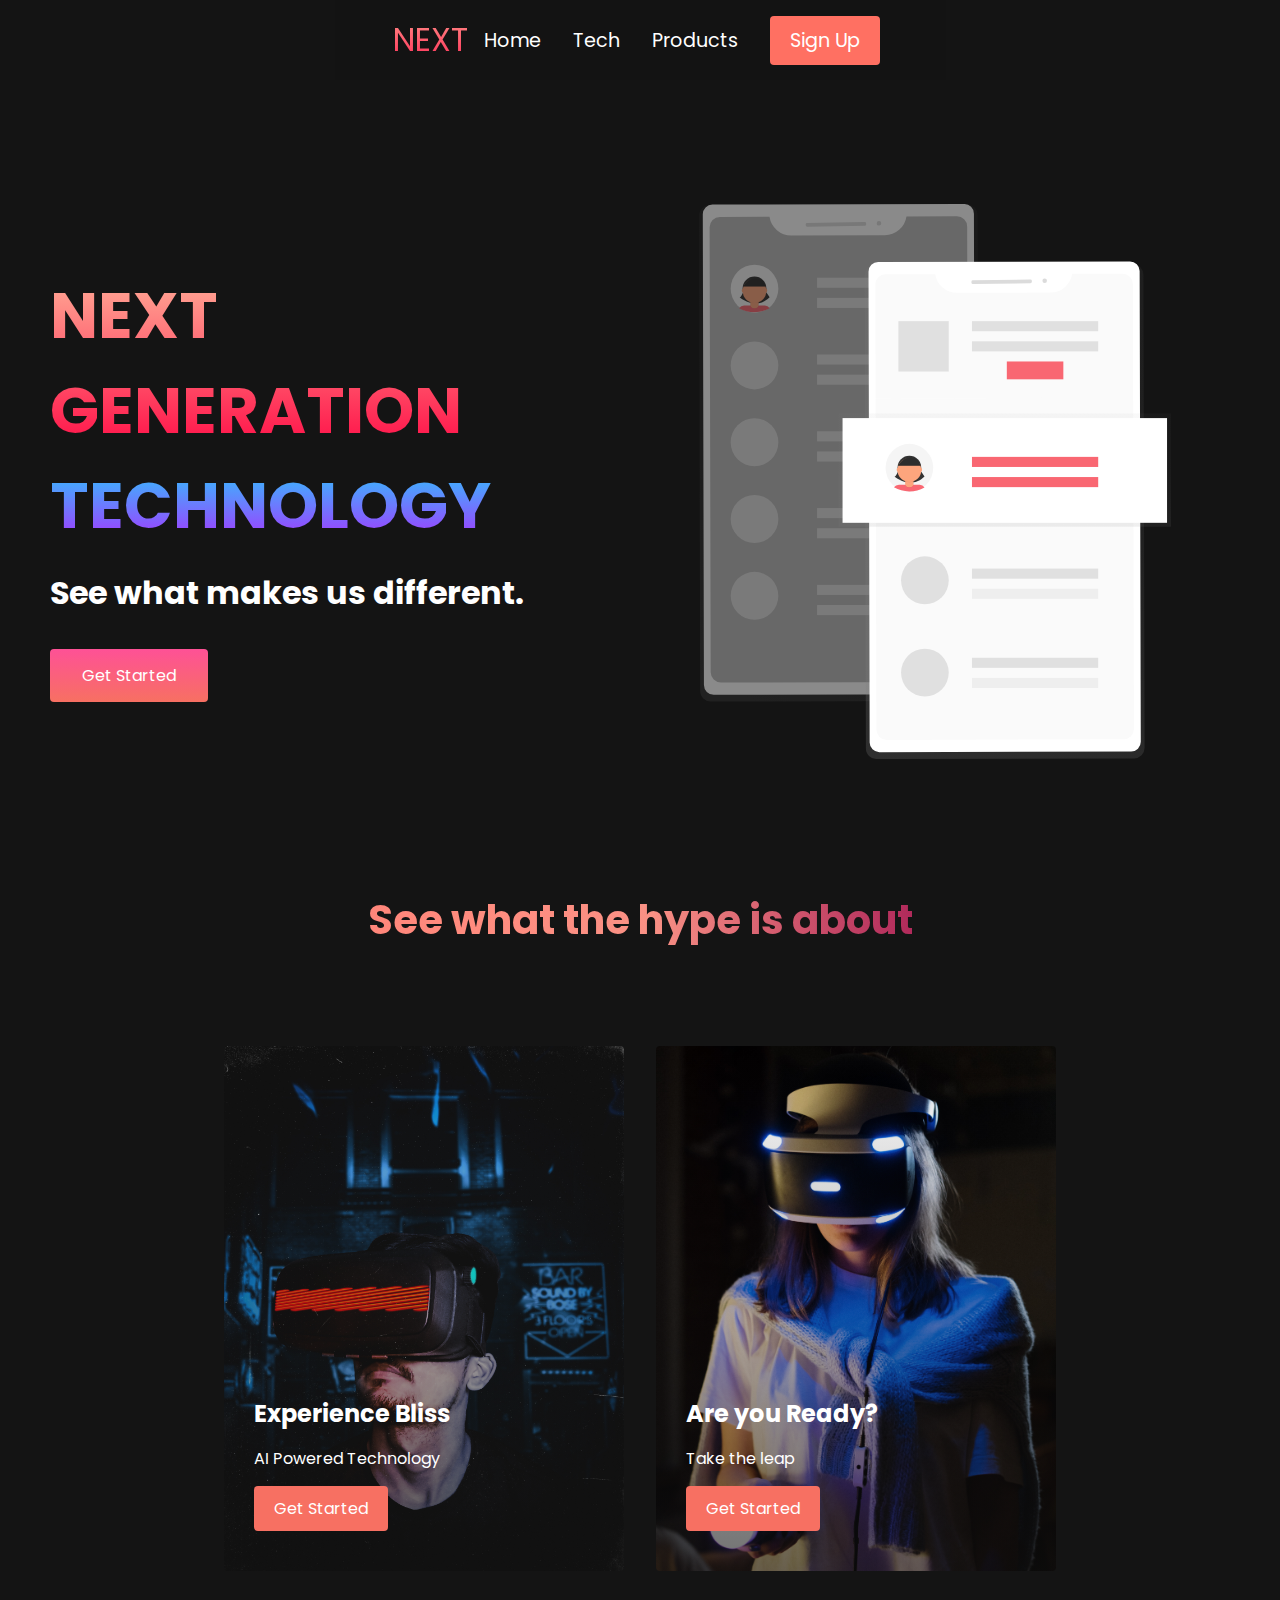
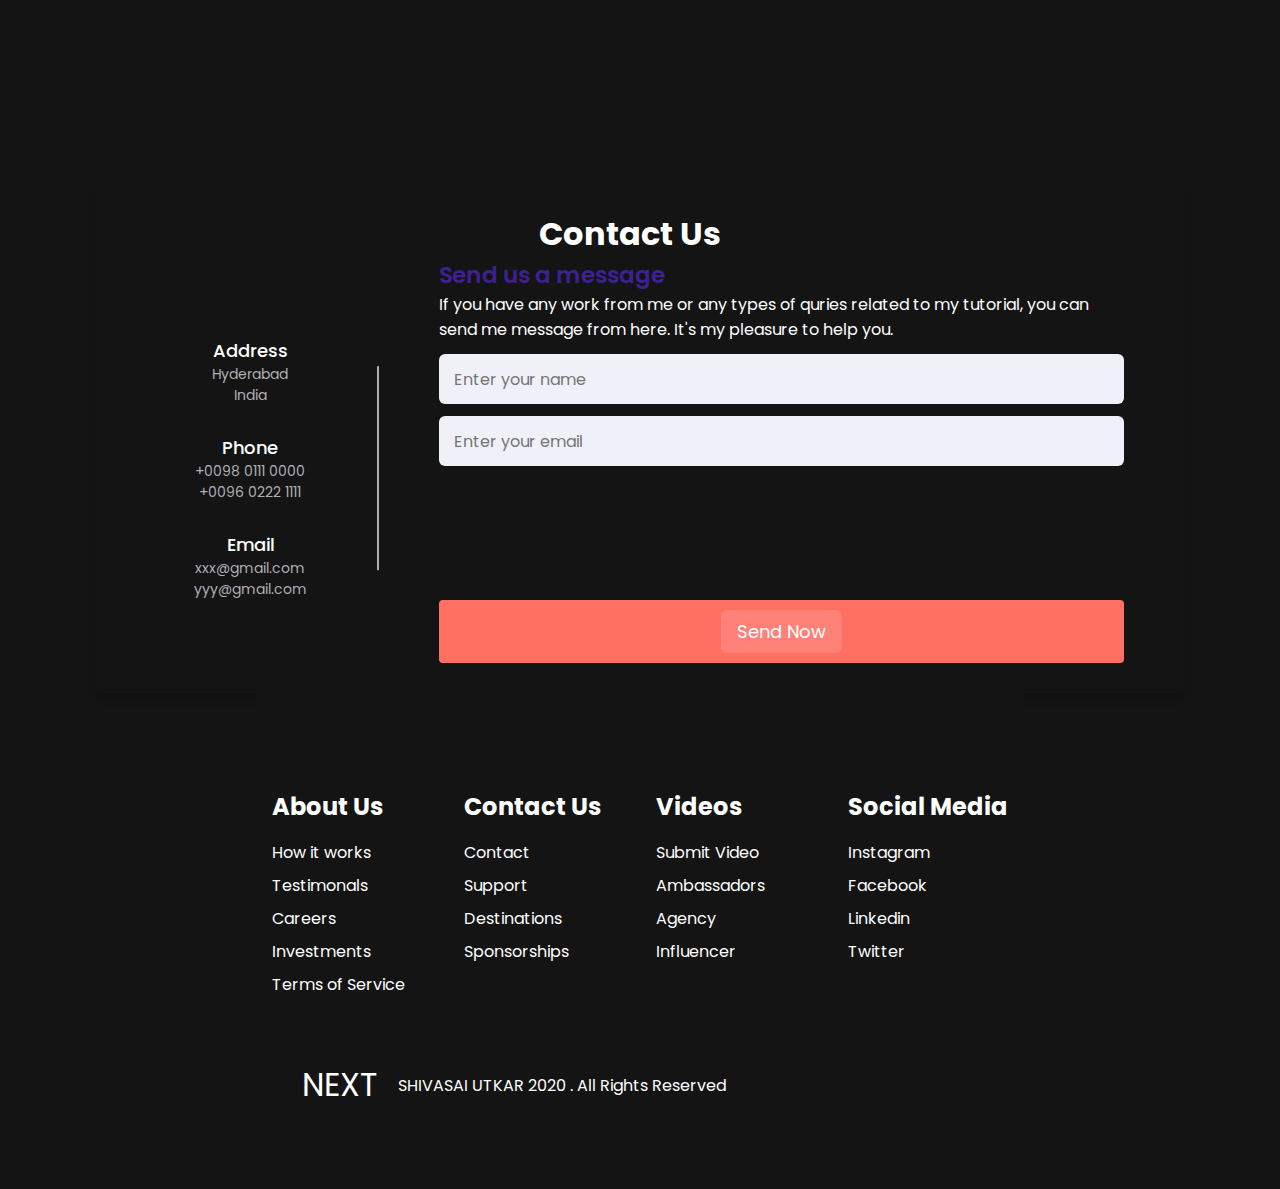
<file: index.html>
<!DOCTYPE html>
<html lang="en">
<head>
  <meta charset="UTF-8">
  <meta http-equiv="X-UA-Compatible" content="IE=edge">
  <meta name="viewport" content="width=device-width, initial-scale=1.0">
  <title>Document</title>
  <link rel="stylesheet" href="style.css">
  <link rel="stylesheet" href="style2.css">
  <link rel="stylesheet" href="https://use.fontawesome.com/releases/v5.15.4/css/all.css" integrity="sha384-DyZ88mC6Up2uqS4h/KRgHuoeGwBcD4Ng9SiP4dIRy0EXTlnuz47vAwmeGwVChigm" crossorigin="anonymous">
  <link rel="preconnect" href="https://fonts.googleapis.com">
  <link rel="preconnect" href="https://fonts.gstatic.com" crossorigin>
  <link href="https://fonts.googleapis.com/css2?family=Kumbh+Sans:wght@400;700&display=swap" rel="stylesheet">
</head>
<body>
  <!-- navbar section -->
  <nav class="navbar">
    <div class="navbar__container">
      <a href="/" id="navbar__logo"> <i class="fas fa-gem"></i>NEXT</a>
      <div class="navbar__toggle" id="mobile-menu">
        <span class="bar"></span><span class="bar"></span>
        <span class="bar"></span>
      </div>
      <ul class="navbar__menu">
        <li class="navbar__item">
          <a href="" class="navbar__links">Home</a>
        </li>
        <li class="navbar__item">
          <a href="/tech.html" class="navbar__links">Tech</a>
        </li>
        <li class="navbar__item">
          <a href="" class="navbar__links">Products</a>
        </li>
        <li class="navbar__btn">
          <a href="" class="button">Sign Up</a>
        </li>
      </ul>
    </div>
  </nav>
  <!-- Navbar Ends -->

  <!-- hero section -->
  <div class="main">
    <div class="main__container">
      <div class="main__content">
        <h1>NEXT GENERATION</h1>
        <h2>TECHNOLOGY</h2>
        <p>See what makes us different.</p>
        <button class="main__btn"><a href="https://arvr.google.com/">Get Started</a></button>
      </div>
      <div class="main__img--container">
        <img src="pic1.svg" alt="pic" id="main__img">
      </div>  
    </div>
  </div>

  <!-- services section -->
  <div class="services">
    <h1>See what the hype is about </h1>
    <div class="services__container">
      <div class="services__card">
        <h2>Experience Bliss</h2>
        <p>AI Powered Technology</p>
        <button>Get Started</button>
      </div>
      <div class="services__card">
        <h2>Are you Ready?</h2>
        <p>Take the leap</p>
        <button>Get Started</button>
      </div>
    </div>
  </div>

  <!-- contact us  -->
  <div class="contact__container">
    <h1>Contact Us</h1>
    <div class="contact__content">
      <div class="left-side">
        <div class="address details">
          <i class="fas fa-map-marker-alt"></i>
          <div class="topic">Address</div>
          <div class="text-one">Hyderabad</div>
          <div class="text-two">India</div>
        </div>
        <div class="phone details">
          <i class="fas fa-phone-alt"></i>
          <div class="topic">Phone</div>
          <div class="text-one">+0098 0111 0000</div>
          <div class="text-two">+0096 0222 1111</div>
        </div>
        <div class="email details">
          <i class="fas fa-envelope"></i>
          <div class="topic">Email</div>
          <div class="text-one">xxx@gmail.com</div>
          <div class="text-two">yyy@gmail.com</div>
        </div>
      </div>
      <div class="right-side">
        <div class="topic-text">Send us a message</div>
        <p>If you have any work from me or any types of quries related to my tutorial, you can send me message from here. It's my pleasure to help you.</p>
      <form action="#">
        <div class="input-box">
          <input type="text" placeholder="Enter your name">
        </div>
        <div class="input-box">
          <input type="text" placeholder="Enter your email">
        </div>
        <div class="input-box message-box">
          
        </div>
        <div class="button">
          <input type="button" value="Send Now" >
        </div>
      </form>
    </div>
    </div>
  </div>

  <!-- contact ends -->






  <!-- footer section -->
  <div class="footer__container">
    <div class="footer__links">
      <div class="footer__link--wrapper">
        <div class="footer__link--items">
          <h2>About Us</h2>
          <a href="/">How it works</a>
          <a href="/">Testimonals</a>
          <a href="/">Careers</a>
          <a href="/">Investments</a>
          <a href="/">Terms of Service </a>
        </div>
        <div class="footer__link--items">
          <h2>Contact Us</h2>
          <a href="/">Contact</a>
          <a href="/">Support</a>
          <a href="/">Destinations</a>
          <a href="/">Sponsorships</a>
          
        </div>
        <div class="footer__link--items">
          <h2>Videos</h2>
          <a href="/">Submit Video</a>
          <a href="/">Ambassadors</a>
          <a href="/">Agency</a>
          <a href="/">Influencer</a>
        </div>
        <div class="footer__link--items">
          <h2>Social Media</h2>
          <a href="https://www.instagram.com/shivasai__utkar/">Instagram</a>
          <a href="https://www.facebook.com/shivasai.utkar.7/">Facebook</a>
          <a href="https://www.linkedin.com/in/shivasai-utkar-03b5b3158/">Linkedin</a>
          <a href="https://twitter.com/ShivasaiUtkar">Twitter</a>
        </div>
      </div>
    </div>
    <div class="social__media">
      <div class="social__media--wrap">
        <div class="footer__logo">
          <a href="" id="footer__logo"><i class="fas fa-gem"></i>NEXT</a>
        </div>
        <p class="website__right">SHIVASAI UTKAR 2020 . All Rights Reserved</p>
        <div class="social__icons">
          <a href="https://www.facebook.com/shivasai.utkar.7/" class="social__icons--link" target="_blank"> 
            <i class="fab fa-facebook"></i>
          </a>
          <a href="https://www.instagram.com/shivasai__utkar/" class="social__icons--link" target="_blank"> 
            <i class="fab fa-instagram"></i>
          </a>
          <a href="https://twitter.com/ShivasaiUtkar" class="social__icons--link" target="_blank"> 
            <i class="fab fa-twitter"></i>
          </a>
          <a href="https://www.linkedin.com/in/shivasai-utkar-03b5b3158/" class="social__icons--link" target="_blank"> 
            <i class="fab fa-linkedin"></i>
          </a>
          
        </div>
      </div>
    </div>
  </div>

  <script src="script.js"></script>

  
</body>
</html>
</file>
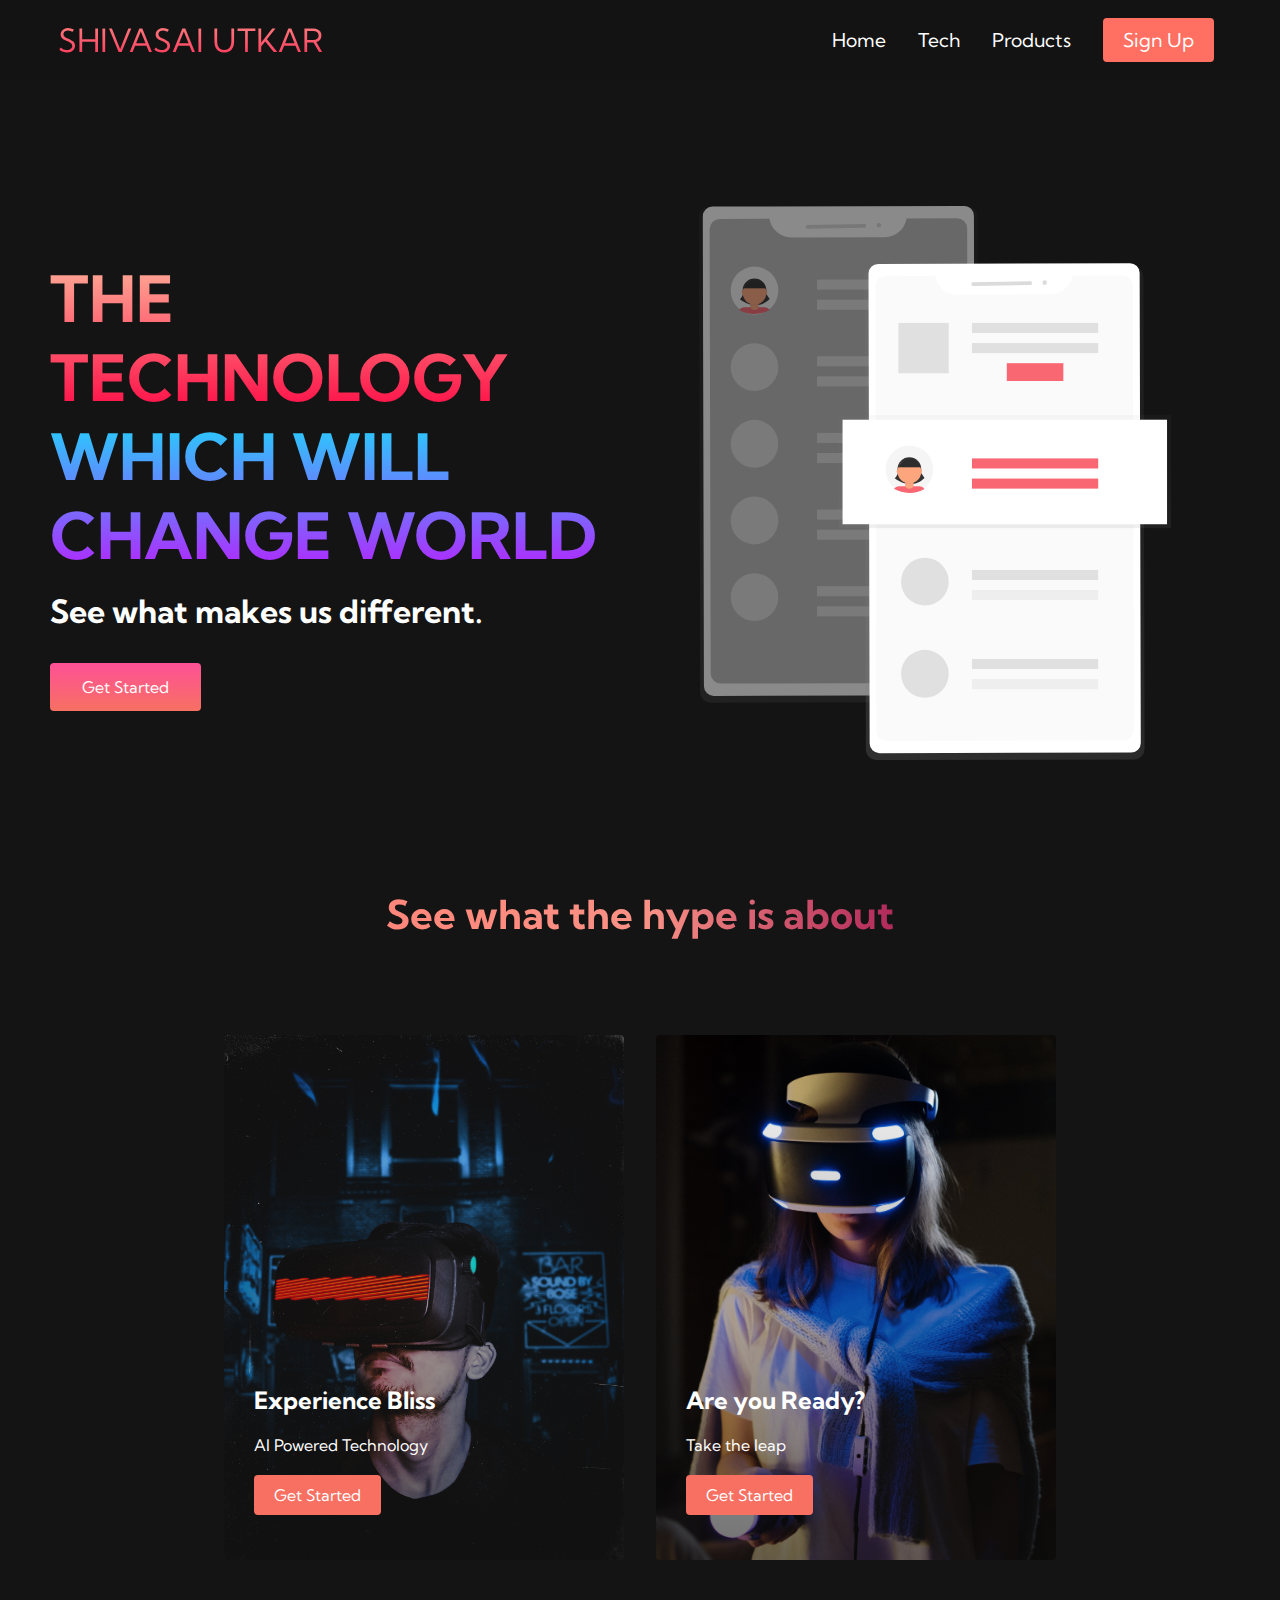
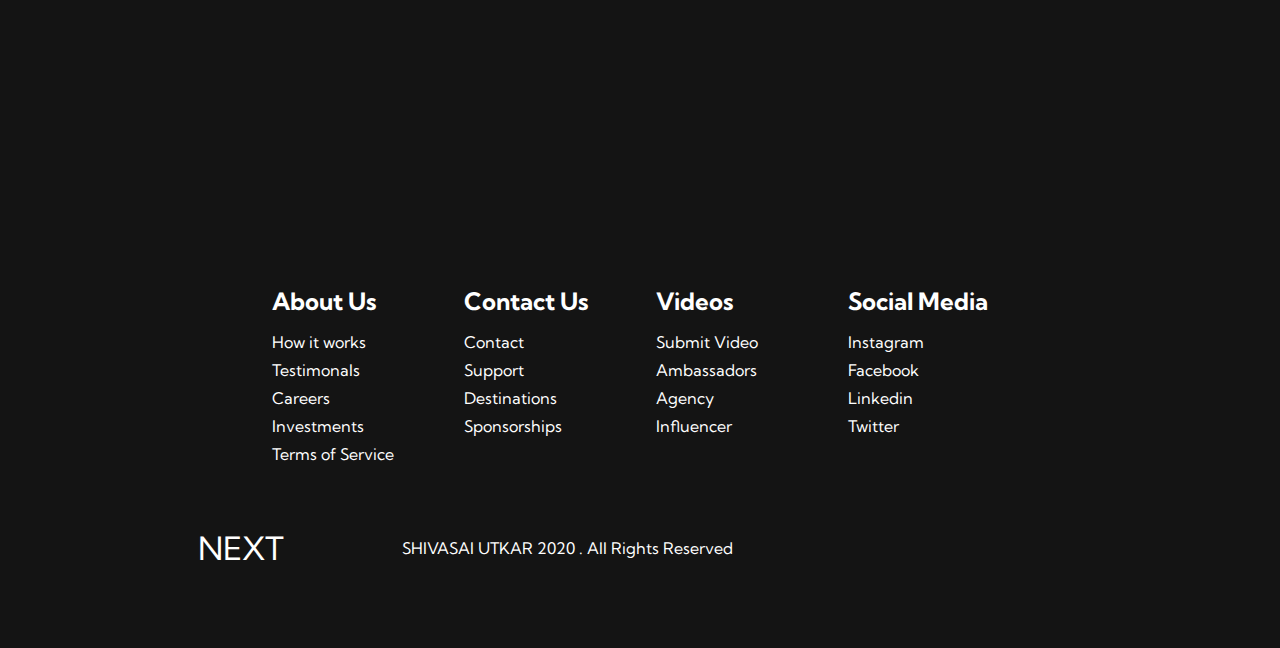
<file: tech.html>
<!DOCTYPE html>
<html lang="en">
<head>
  <meta charset="UTF-8">
  <meta http-equiv="X-UA-Compatible" content="IE=edge">
  <meta name="viewport" content="width=device-width, initial-scale=1.0">
  <title>Document</title>
  <link rel="stylesheet" href="style.css">
  <link rel="stylesheet" href="https://use.fontawesome.com/releases/v5.15.4/css/all.css" integrity="sha384-DyZ88mC6Up2uqS4h/KRgHuoeGwBcD4Ng9SiP4dIRy0EXTlnuz47vAwmeGwVChigm" crossorigin="anonymous">
  <link rel="preconnect" href="https://fonts.googleapis.com">
  <link rel="preconnect" href="https://fonts.gstatic.com" crossorigin>
  <link href="https://fonts.googleapis.com/css2?family=Kumbh+Sans:wght@400;700&display=swap" rel="stylesheet">
</head>
<body>
  <!-- navbar section -->
  <nav class="navbar">
    <div class="navbar__container">
      <a href="/" id="navbar__logo"> <i class="fas fa-gem"></i>SHIVASAI UTKAR</a>
      <div class="navbar__toggle" id="mobile-menu">
        <span class="bar"></span><span class="bar"></span>
        <span class="bar"></span>
      </div>
      <ul class="navbar__menu">
        <li class="navbar__item">
          <a href="" class="navbar__links">Home</a>
        </li>
        <li class="navbar__item">
          <a href="/tech.html" class="navbar__links">Tech</a>
        </li>
        <li class="navbar__item">
          <a href="" class="navbar__links">Products</a>
        </li>
        <li class="navbar__btn">
          <a href="" class="button">Sign Up</a>
        </li>
      </ul>
    </div>
  </nav>
  <!-- Navbar Ends -->

  <!-- hero section -->
  <div class="main">
    <div class="main__container">
      <div class="main__content">
        <h1>THE TECHNOLOGY</h1>
        <h2>WHICH WILL CHANGE WORLD</h2>
        <p>See what makes us different.</p>
        <button class="main__btn"><a href="/">Get Started</a></button>
      </div>
      <div class="main__img--container">
        <img src="pic1.svg" alt="pic" id="main__img">
      </div>  
    </div>
  </div>

  <!-- services section -->
  <div class="services">
    <h1>See what the hype is about </h1>
    <div class="services__container">
      <div class="services__card">
        <h2>Experience Bliss</h2>
        <p>AI Powered Technology</p>
        <button>Get Started</button>
      </div>
      <div class="services__card">
        <h2>Are you Ready?</h2>
        <p>Take the leap</p>
        <button>Get Started</button>
      </div>
    </div>
  </div>

  <!-- footer section -->
  <div class="footer__container">
    <div class="footer__links">
      <div class="footer__link--wrapper">
        <div class="footer__link--items">
          <h2>About Us</h2>
          <a href="/">How it works</a>
          <a href="/">Testimonals</a>
          <a href="/">Careers</a>
          <a href="/">Investments</a>
          <a href="/">Terms of Service </a>
        </div>
        <div class="footer__link--items">
          <h2>Contact Us</h2>
          <a href="/">Contact</a>
          <a href="/">Support</a>
          <a href="/">Destinations</a>
          <a href="/">Sponsorships</a>
          
        </div>
        <div class="footer__link--items">
          <h2>Videos</h2>
          <a href="/">Submit Video</a>
          <a href="/">Ambassadors</a>
          <a href="/">Agency</a>
          <a href="/">Influencer</a>
        </div>
        <div class="footer__link--items">
          <h2>Social Media</h2>
          <a href="https://www.instagram.com/shivasai__utkar/">Instagram</a>
          <a href="https://www.facebook.com/shivasai.utkar.7/">Facebook</a>
          <a href="https://www.linkedin.com/in/shivasai-utkar-03b5b3158/">Linkedin</a>
          <a href="https://twitter.com/ShivasaiUtkar">Twitter</a>
        </div>
      </div>
    </div>
    <div class="social__media">
      <div class="social__media--wrap">
        <div class="footer__logo">
          <a href="" id="footer__logo"><i class="fas fa-gem"></i>NEXT</a>
        </div>
        <p class="website__right">SHIVASAI UTKAR 2020 . All Rights Reserved</p>
        <div class="social__icons">
          <a href="https://www.facebook.com/shivasai.utkar.7/" class="social__icons--link" target="_blank"> 
            <i class="fab fa-facebook"></i>
          </a>
          <a href="https://www.instagram.com/shivasai__utkar/" class="social__icons--link" target="_blank"> 
            <i class="fab fa-instagram"></i>
          </a>
          <a href="https://twitter.com/ShivasaiUtkar" class="social__icons--link" target="_blank"> 
            <i class="fab fa-twitter"></i>
          </a>
          <a href="https://www.linkedin.com/in/shivasai-utkar-03b5b3158/" class="social__icons--link" target="_blank"> 
            <i class="fab fa-linkedin"></i>
          </a>
          
        </div>
      </div>
    </div>
  </div>

  <script src="script.js"></script>

  
</body>
</html>
</file>
<file: style.css>
*{
  box-sizing: border-box;
  margin: 0;
  padding: 0;
  font-family: 'kumbh Sans', sans-serif;

}

.navbar{
  background: #131313;
  height: 80px;
  display: flex;
  justify-content: center;
  align-items: center;
  font-size: 1.2rem;
  position: sticky;
  top: 0;
  z-index: 999;

}

.navbar__container{
  display: flex;
  justify-content: space-between;
  height: 80px;
  z-index: 1;
  width: 100%;
  max-width: 1400px;
  margin: 0 auto;
  padding: 0 50px;
}

#navbar__logo{
  background-color: #ff8177 ;
  background-image: linear-gradient(to top, #ff0844 0%,#ffb199 100%);
  background-size: 100%;
  -webkit-background-clip: text;
  -moz-background-clip: text ;
  -webkit-text-fill-color: transparent;
  -moz-text-fill-color: transparent;
  display: flex;
  align-items: center;
  cursor: pointer;
  text-decoration: none;
  font-size: 2rem;
}

.fa-gem{
  margin-right: 0.5rem;
}

.navbar__menu{
  display: flex;
  align-items: center;
  list-style: none;
  text-align: center; 
}

.navbar__item{
  height: 80px;

}

.navbar__links{
  color: #fff ;
  display: flex;
  align-items: center;
  justify-content: center;
  text-decoration: none;
  padding: 0 1rem;
  height: 100%;
}

.navbar__btn{
  display: flex;
  justify-content: center;
  align-items: center;
  padding: 0 1rem;
  width: 100%;
}

.button{
  display: flex;
  justify-content: center;
  align-items: center;
  text-decoration: none;
  padding: 10px 20px;
  height: 100%;
  width: 100%;
  border: none;
  outline: none;
  border-radius: 4px;
  background: #ff7062;
  color: #fff;
}

.button:hover{
  background: #4837ff;
  transition: all 0.3s ease;

}

.navbar__links:hover{
  color: #ff7062;
  transition: all 0.3s ease;
  
}

@media screen and (max-width:960px){
  .navbar__container{
    display: flex;
    justify-content: center;
    height: 80px;
    z-index: 1;
    width: 100%;
    max-width: 1300px;
    padding: 0;
  }
  .navbar__menu{
    display: grid;
    grid-template-columns: auto;
    margin: 0;
    width: 100%;
    position: absolute;
    top: -1000px; 
    opacity: 0;
    transition: all 0.5s ease;  
    height: 50vh;
    z-index: -1;
    background: #131313;
  }
  .navbar__menu.active{
    background: #131313;
    top: 100%;
    opacity: 1;
    transition: all 0.5s ease;
    z-index: 99;
    height: 50vh;
    font-size: 1.6rem;
  }
  #navbar__logo{
    padding-left: 25px;
  }
  .navbar__toggle .bar{
    width: 25px;
    height: 3px;
    margin: 5px auto;
    transition: all 0.3s ease-in-out ;
    background: #fff;
  }

  .navbar__item{
    width: 100%;

  }
  .navbar__links{
    text-align: center;
    padding: 2rem;
    width: 100%;
    display: table;  
  }

  #mobile-menu{
    position: absolute;
    top: 20%;
    right: 5%;
    transform: translate(5%,20%);   
  }
  .navbar__btn{
    padding-bottom: 2rem;
  }

  .button{
    display: flex;
    justify-content: center;
    align-items: center;
    width: 80%;
    height: 80px;
    margin: 0;
  }

  .navbar__toggle .bar{
    display: block;
    cursor: pointer;
  }

  #mobile-menu.is-active .bar:nth-child(2) {
    opacity: 0;
  }

  #mobile-menu.is-active .bar:nth-child(1) {
    transform: translateY(8px) rotate(45deg) ;
  }

  #mobile-menu.is-active .bar:nth-child(3) {
    transform: translateY(-8px) rotate(-45deg) ;
  }
}

/* herosection css */

.main{
  background: #141414;
}

.main__container{
  display: grid;
  grid-template-columns: 1fr 1fr;
  align-items: center;
  justify-self: center;
  margin: 0 auto;
  height: 90vh;
  background-color: #141414;
  z-index: 1;
  width: 100%;
  max-width: 1300px;
  padding: 0 50px;
}

.main__content h1{
  font-size: 4rem;
  background-color: #ff8177 ;
  background-image: linear-gradient(to top, #ff0844 0%, #ffb199 100%);
  background-size: 100%;
  -webkit-background-clip: text;
  -moz-background-clip: text;
  -webkit-text-fill-color: transparent;
  -moz-text-fill-color: transparent;

}

.main__content h2{
  font-size: 4rem;
  background-color: #ff8177 ;
  background-image: linear-gradient(to top, #b721ff 0%, #21d4fd 100%);
  background-size: 100%;
  -webkit-background-clip: text;
  -moz-background-clip: text;
  -webkit-text-fill-color: transparent;
  -moz-text-fill-color: transparent;
}

.main__content p{
  margin-top: 1rem;
  font-size: 2rem;
  font-weight: 700;
  color: #fff;
}

.main__btn{
  font-size: 1rem;
  background-image: linear-gradient(to top, #f77062 0%, #fe5196 100%);
  padding: 14px 32px;
  border-radius: 4px;
  color: #fff;
  border: none;
  margin-top: 2rem;
  cursor: pointer;
  position: relative;
  transition: all 0.35s ;
  outline: none;
}

.main__btn a{
  position: relative;
  z-index: 2;
  color: #fff;
  text-decoration: none; 
}

.main__btn:after {
  position: absolute;
  content: '';
  top: 0;
  left: 0;
  width: 0;
  height: 100%;
  background: #4837ff;
  transition: all 0.35s;
  border-radius: 4px;
}

.main__btn:hover{
  color: #fff;
}

.main__btn:hover:after{
  width: 100%;
}

.main__img--container{
  text-align: center;
}

#main__img{
  height: 80%;
  width: 80%;
}

/* mobile responsive */
@media screen and (max-width:768px) {
  .main__container{
    display: grid;
    grid-template-columns: auto ;
    align-items: center;
    justify-self: center;
    width: 100%;
    margin: 0 auto;
    height: 90vh;
  }
  .main__content{
    text-align: center;
    margin-bottom: 4rem;
  }

  .main__content h1{
    font-size: 2.5rem;
    margin-top: 2rem;  
  }

  .main__content h2{
    font-size: 3rem;

  }

  .main__content p{
    margin-top: 1rem;
    font-size: 1.5rem;
  }  
}

@media screen and (max-width: 480px ) {
  .main__content h1{
    font-size: 2rem;
    margin-top: 3rem;  
  }

  .main__content h2{
    font-size: 2rem;

  }

  .main__content p{
    margin-top: 2rem;
    font-size: 1.5rem;
  }  
  
  .main__btn{
    padding: 12px 36px;
    margin: 2.5rem 0;
  }
}

/* service section css */
.services{
  background: #141414;
  display: flex;
  flex-direction: column;
  align-items: center;
  height: 100vh;
}

.services h1{
  background-color: #ff8177 ;
  background-image: linear-gradient(to right, #ff8177 0%, #ff867a 0%, #ff8c7f 21%, #f99185 52%, #cf556c 78%, #b12a5b 100%);
  background-size: 100%;
  margin-bottom: 5rem;
  font-size: 2.5rem ;
  -webkit-background-clip: text;
  -moz-background-clip: text;
  -webkit-text-fill-color: transparent;
  -moz-text-fill-color: transparent;
}

.services__container{
  display: flex;
  justify-content: center;
  flex-wrap: wrap;  
}

.services__card{
  margin: 1rem;
  height: 525px;
  width: 400px;
  border-radius: 4px;
  background-image: linear-gradient(to bottom, rgba(0,0,0,0) 0%, rgba(17,17,17,0.6) 100%), url('/pic4.jpg');
  background-size: cover;
  position: relative;
  color: #fff;
}

.services__card:nth-child(2){
  background-image: linear-gradient(to bottom, rgba(0,0,0,0) 0%, rgba(17,17,17,0.6) 100%), url('/pic4.jpg');
}

.services__card:nth-child(1){
  background-image: linear-gradient(to bottom, rgba(0,0,0,0) 0%, rgba(17,17,17,0.6) 100%), url('/pic3.jpg');
}

.services h2{
  position: absolute;
  top: 350px;
  left: 30px;
}

.services__card p{
  position: absolute;
  top: 400px;
  left: 30px;
}

.services__card button{
  color: #fff;
  padding: 10px 20px;
  border: none;
  outline: none;
  border-radius: 4px;
  background: #f77062;
  position: absolute;
  top: 440px;
  left: 30px;
  font-size: 1rem;
  cursor: pointer;
}

.services__card:hover{
  transform: scale(1.075);
  transition: 0.2s ease-in;
  cursor: pointer; 
}

@media screen and (max-width:960px) {
  .services{
    height: 1600px;
  }
  .services h1{
    font-size: 2rem;
    margin-top: 12rem;
  }
}

@media screen and (max-width:480px) {
  .services{
    height: 1400px;
  }
  .services h1{
    font-size: 1.2rem;  
  }
  .services__card{
    width: 300px;
  }
}




/* footer css */
.footer__container{
  background-color: #141414;
  padding: 5rem 0;
  display: flex;
  flex-direction: column;
  justify-content: center;
  align-items: center;
}

#footer__logo{
  color: #fff;
  display: flex;
  align-items: center;
  cursor: pointer;
  text-decoration: none;
  font-size: 2rem;
}

.footer__link{
  width: 100%;
  max-width: 1000px;
  display: flex;
  justify-content: center;
}

.footer__link--wrapper{
  display: flex;
}

.footer__link--items{
  display: flex;
  flex-direction: column;
  align-items: flex-start;
  margin: 16px;
  text-align: left;
  width: 160px;
  box-sizing: border-box;
}

.footer__link--items h2{
  margin-bottom: 16px;
}

.footer__link--items > h2{
  color: #fff;
}

.footer__link--items a{
  color: #fff;
  text-decoration: none;
  margin-bottom: 0.5rem;
}

.footer__link--items a:hover{
  color: #e9e9e9;
  transition: 0.3s ease-out;
}


/* social icons */
.social__icons--link{
  color: #fff;
  font-size: 24px;
}

.social__media{
  max-width: 1000px;
  width: 100%;
}

.social__media--wrap{
  display: flex;
  justify-content: space-between;
  align-items: center;
  width: 90%;
  max-width: 1000px;
  margin: 40px auto 0 auto;
}

.social__icons{
  display: flex;
  justify-content: space-between;
  align-items: center;
  width: 240px;
  

}

.social__logo{
  color: #fff;
  justify-self: flex-start;
  margin-left: 20px;
  cursor: pointer;
  text-decoration: none;
  font-size: 2rem ;
  display: flex;
  align-items: center;
  margin-bottom: 16px;
}

.website__right{
  color: #fff;
}

@media screen and (max-width: 820px) {
  .footer__link{
    padding-top: 2rem;
  }

  #footer__logo{
    margin-bottom: 2rem;
  }

  .website__right{
    margin-bottom: 2rem;
  }

  .footer__link--wrapper{
    flex-direction: column;
  }

  .social__media--wrap{
    flex-direction: column;
  }  
}

@media screen and (max-width: 480px) {
  .footer__link--items{
    margin: 0;
    padding: 10px ;
    width: 100%;
  } 
}
</file>
<file: style2.css>
/* contact us  */
/* Google Font CDN Link */
@import url('https://fonts.googleapis.com/css2?family=Poppins:wght@200;300;400;500;600;700&display=swap');
*{
  margin: 0;
  padding: 0;
  box-sizing: border-box;
  font-family: "Poppins" , sans-serif;
}
body{
  min-height: 100vh;
  width: 100%;
  background: #141414;
  
  flex-direction: column;
  color: #fff;
  display: flex;
  align-items: center;
  justify-content: center;
}
.contact__container{
  width: 85%;
  background: #141414;
  display: flex;
  flex-direction: column;
  align-items: center;
  color: #fff;
  border-radius: 6px;
  padding: 20px 60px 30px 40px;
  box-shadow: 0 5px 10px rgba(0, 0, 0, 0.2);
}
.contact__container .contact__content{
  display: flex;
  align-items: center;
  justify-content: space-between;
}
.contact__container .contact__content .left-side{
  width: 25%;
  height: 100%;
  display: flex;
  flex-direction: column;
  align-items: center;
  justify-content: center;
  margin-top: 15px;
  position: relative;
}
.contact__content .left-side::before{
  content: '';
  position: absolute;
  height: 70%;
  width: 2px;
  right: -15px;
  top: 50%;
  transform: translateY(-50%);
  background: #afafb6;
}
.contact__content .left-side .details{
  margin: 14px;
  text-align: center;
}
.contact__content .left-side .details i{
  font-size: 30px;
  color: #3e2093;
  margin-bottom: 10px;
}
.contact__content .left-side .details .topic{
  font-size: 18px;
  font-weight: 500;
}
.contact__content .left-side .details .text-one,
.contact__content .left-side .details .text-two{
  font-size: 14px;
  color: #afafb6;
}
.contact__container .contact__content .right-side{
  width: 75%;
  margin-left: 75px;
}
.contact__content .right-side .topic-text{
  font-size: 23px;
  font-weight: 600;
  color: #3e2093;
}
.right-side .input-box{
  height: 50px;
  width: 100%;
  margin: 12px 0;
}
.right-side .input-box input,
.right-side .input-box textarea{
  height: 100%;
  width: 100%;
  border: none;
  outline: none;
  font-size: 16px;
  background: #F0F1F8;
  border-radius: 6px;
  padding: 0 15px;
  resize: none;
}
.right-side .message-box{
  min-height: 110px;
}
.right-side .input-box textarea{
  padding-top: 6px;
}
.right-side .button{
  display: flex;
  margin-top: 12px;
}
.right-side .button input[type="button"]{
  color: #fff;
  font-size: 18px;
  outline: none;
  border: none;
  padding: 8px 16px;
  border-radius: 6px;
  background: #ff8177;
  cursor: pointer;
  transition: all 0.3s ease;
}
.button input[type="button"]:hover{
  background: #5029bc;
}

@media (max-width: 950px) {
  .contact__container{
    width: 90%;
    padding: 30px 40px 40px 35px ;
  }
  .contact__container .contact__content .right-side{
   width: 75%;
   margin-left: 55px;
}
}
@media (max-width: 820px) {
  .contact__container{
    margin: 40px 0;
    height: 100%;
  }
  .contact__container .contact__content{
    flex-direction: column-reverse;
  }
 .contact__container .contact__content .left-side{
   width: 100%;
   flex-direction: row;
   margin-top: 40px;
   justify-content: center;
   flex-wrap: wrap;
 }
 .contact__container .contact__content .left-side::before{
   display: none;
 }
 .contact__container .contact__content .right-side{
   width: 100%;
   margin-left: 0;
 }
}


/* contact us ends */
</file>
